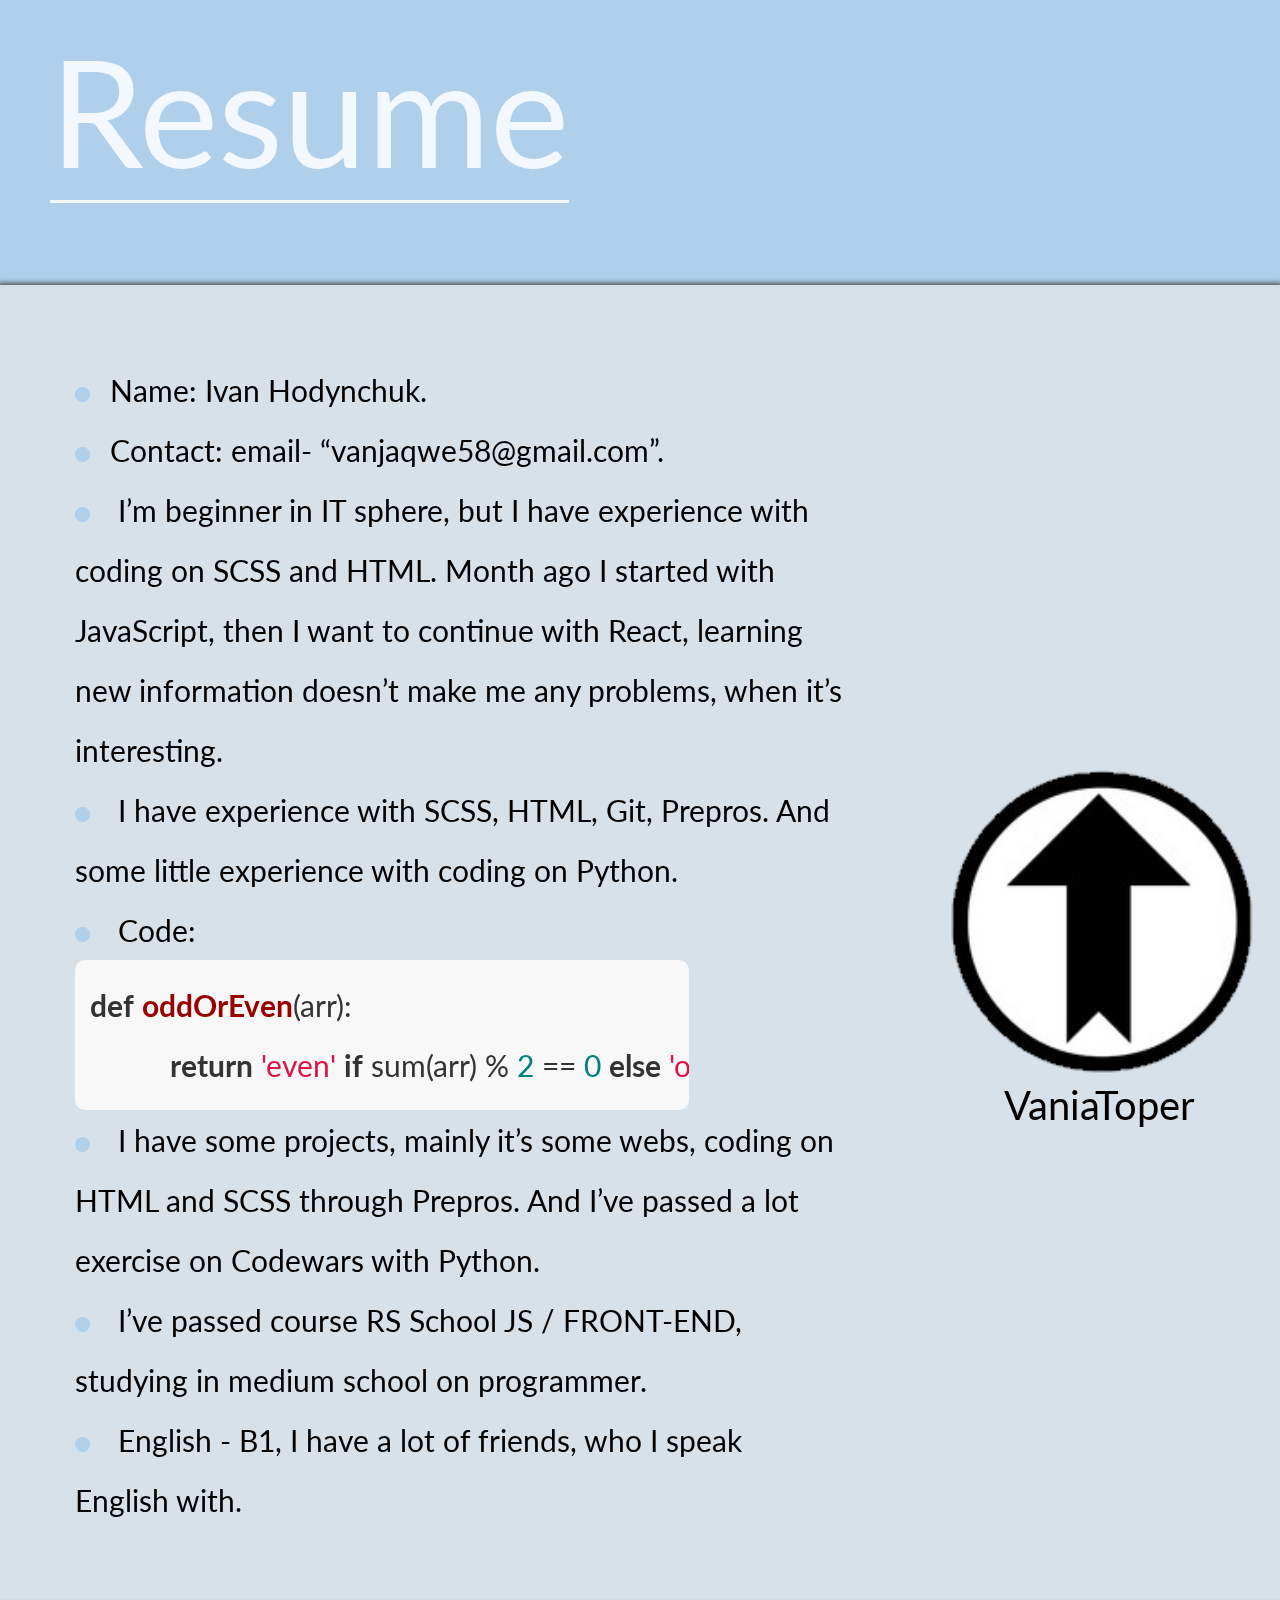
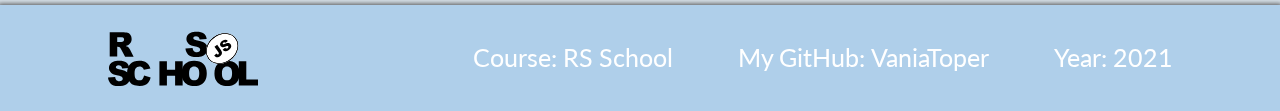
<file: index.html>
<!DOCTYPE html>
<html lang="en">
  <head>
    <meta charset="UTF-8" />
    <title>CV</title>
    <link rel="stylesheet" href="css/style.css" />
  </head>
  <body>
    <header>
      <h1 class="header__text">Resume</h1>
    </header>
    <main>
      <ul class="info">
        <li>Name: Ivan Hodynchuk.</li>
        <li>Contact: email- “vanjaqwe58@gmail.com”.</li>
        <li>
          I’m beginner in IT sphere,
          but I have experience with coding on SCSS and HTML.
          Month ago I started with JavaScript,
          then I want to continue with React, learning new information
          doesn’t make me any problems,
          when it’s interesting.
        </li>
        <li>
          I have experience with SCSS, HTML, Git, Prepros. 
          And some little experience with coding on Python.
        </li>
        <li>
          Code: <pre class="hljs" style="display: block; width: 80%; border-radius: 10px; overflow-x: auto; padding: 0.5em; color: rgb(51, 51, 51); background: rgb(248, 248, 248);"><span class="hljs-function"><span class="hljs-keyword" style="color: rgb(51, 51, 51); font-weight: 700;">def</span> <span class="hljs-title" style="color: rgb(153, 0, 0); font-weight: 700;">oddOrEven</span><span class="hljs-params">(arr)</span>:</span>
          <span class="hljs-keyword" style="color: rgb(51, 51, 51); font-weight: 700;">return</span> <span class="hljs-string" style="color: rgb(221, 17, 68);">'even'</span> <span class="hljs-keyword" style="color: rgb(51, 51, 51); font-weight: 700;">if</span> sum(arr) % <span class="hljs-number" style="color: teal;">2</span> == <span class="hljs-number" style="color: teal;">0</span> <span class="hljs-keyword" style="color: rgb(51, 51, 51); font-weight: 700;">else</span> <span class="hljs-string" style="color: rgb(221, 17, 68);">'odd'</span></pre>
        </li>  
        <li>
          I have some projects, mainly it’s some webs,
          coding on HTML and SCSS through Prepros.
          And I’ve passed a lot exercise on Codewars with Python.
        </li>
        <li>
          I’ve passed course RS School JS / FRONT-END, 
          studying in medium school on programmer.
        </li>
        <li>
          English - B1, I have a lot of friends, 
          who I speak English with.</li>
      </ul>
      <figure>
        <img src="images/avatar.png" alt="error">
        <figcaption>VaniaToper</figcaption>
      </figure>
    </main>  
    <footer>
      <img  src="images/rs_school_js.svg" alt="error">
      <ul class="link">
        <li><span>Course: <a href="https://rs.school/js/" target="_blank"><h2>RS School</h2></a></span></li>
        <li><span>My GitHub: <a href="https://github.com/VaniaToper" target="_blank"><h2>VaniaToper</h2></a></span></li>
        <li><span>Year: <time>2021</time></span></li>
      </ul>  
    </footer>
  </body>
</html>
</file>
<file: css/style.css>
@import url("https://fonts.googleapis.com/css2?family=Lato:ital,wght@0,400;0,700;1,400&display=swap");
* {
  padding: 0;
  margin: 0;
  -webkit-box-sizing: border-box;
          box-sizing: border-box;
  text-decoration: none;
}

a {
  color: black;
}

* {
  padding: 0;
  margin: 0;
  border: 0;
}

*, *:before, *:after {
  -webkit-box-sizing: border-box;
  box-sizing: border-box;
}

:focus, :active {
  outline: none;
}

a:focus, a:active {
  outline: none;
}

nav, footer, header, aside {
  display: block;
}

html, body {
  height: 100%;
  width: 100%;
  font-size: 100%;
  line-height: 1;
  font-size: 14px;
  -ms-text-size-adjust: 100%;
  -moz-text-size-adjust: 100%;
  -webkit-text-size-adjust: 100%;
}

input, button, textarea {
  font-family: inherit;
}

input::-ms-clear {
  display: none;
}

button {
  cursor: pointer;
}

button::-moz-focus-inner {
  padding: 0;
  border: 0;
}

a, a:visited {
  text-decoration: none;
}

a:hover {
  text-decoration: none;
}

ul li {
  list-style: none;
}

img {
  vertical-align: top;
}

h1, h2, h3, h4, h5, h6 {
  font-size: inherit;
  font-weight: 400;
}

* {
  font-family: Lato;
}

body {
  min-height: 100vh;
}
body header {
  padding: 35px 50px 100px 50px;
  background: #afcfea;
  -webkit-box-shadow: 0 -1px 5px 2px #4e4e4e;
          box-shadow: 0 -1px 5px 2px #4e4e4e;
}
body header .header__text {
  display: inline;
  font-size: 150px;
  color: #f2f8fd;
  border-bottom: solid 3px #f2f8fd;
}
body main {
  display: -webkit-box;
  display: -ms-flexbox;
  display: flex;
  -webkit-box-pack: justify;
      -ms-flex-pack: justify;
          justify-content: space-between;
  margin: -50px 0px 0px 150px;
  background: #d7e1e9;
  -webkit-box-shadow: -1px -1px 5px 2px #4e4e4e;
          box-shadow: -1px -1px 5px 2px #4e4e4e;
}
body main .info {
  width: 60%;
  margin: 75px;
  line-height: 60px;
  font-size: 30px;
}
body main .info li::before {
  content: "";
  display: inline-block;
  width: 15px;
  height: 15px;
  margin-right: 20px;
  background: #afcfea;
  border-radius: 50%;
}
body main figure {
  display: -webkit-box;
  display: -ms-flexbox;
  display: flex;
  -ms-flex-item-align: center;
      -ms-grid-row-align: center;
      align-self: center;
  -webkit-box-orient: vertical;
  -webkit-box-direction: normal;
      -ms-flex-direction: column;
          flex-direction: column;
  margin: 0 auto;
  width: 25%;
}
body main figure img {
  width: 100%;
}
body main figure figcaption {
  font-size: 40px;
  text-align: center;
}
body footer {
  z-index: 1;
  display: -webkit-box;
  display: -ms-flexbox;
  display: flex;
  -ms-flex-pack: distribute;
      justify-content: space-around;
  -webkit-box-align: center;
      -ms-flex-align: center;
          align-items: center;
  background: #afcfea;
  -webkit-box-shadow: 0 1px 5px 2px #4e4e4e;
          box-shadow: 0 1px 5px 2px #4e4e4e;
}
body footer img {
  margin: 25px 0;
  width: 150px;
}
body footer .link {
  display: -webkit-box;
  display: -ms-flexbox;
  display: flex;
  -webkit-box-pack: justify;
      -ms-flex-pack: justify;
          justify-content: space-between;
  width: 700px;
  font-size: 25px;
  color: white;
}
body footer .link a {
  color: white;
}
body footer .link a:hover {
  color: #dfdfdf;
}
body footer .link a:active {
  color: #aaaaaa;
}
body footer .link h2 {
  display: inline;
}

@media (max-width: 1500px) {
  body main {
    margin: 0;
    -webkit-box-shadow: 0 0 5px 2px #4e4e4e;
            box-shadow: 0 0 5px 2px #4e4e4e;
  }
}
@media (max-width: 1100px) {
  body main {
    display: -webkit-box;
    display: -ms-flexbox;
    display: flex;
    -webkit-box-orient: vertical;
    -webkit-box-direction: normal;
        -ms-flex-direction: column;
            flex-direction: column;
  }
  body main .info {
    width: 80%;
  }
  body main figure {
    margin-bottom: 50px;
  }
  body main figure figcaption {
    font-size: 30px;
  }
}
@media (max-width: 650px) {
  body header {
    padding-bottom: 50px;
  }
  body header .header__text {
    margin-bottom: 50px;
    font-size: 120px;
  }
  body footer .link {
    width: 70%;
  }
  body footer img {
    width: 100px;
  }
}
</file>
